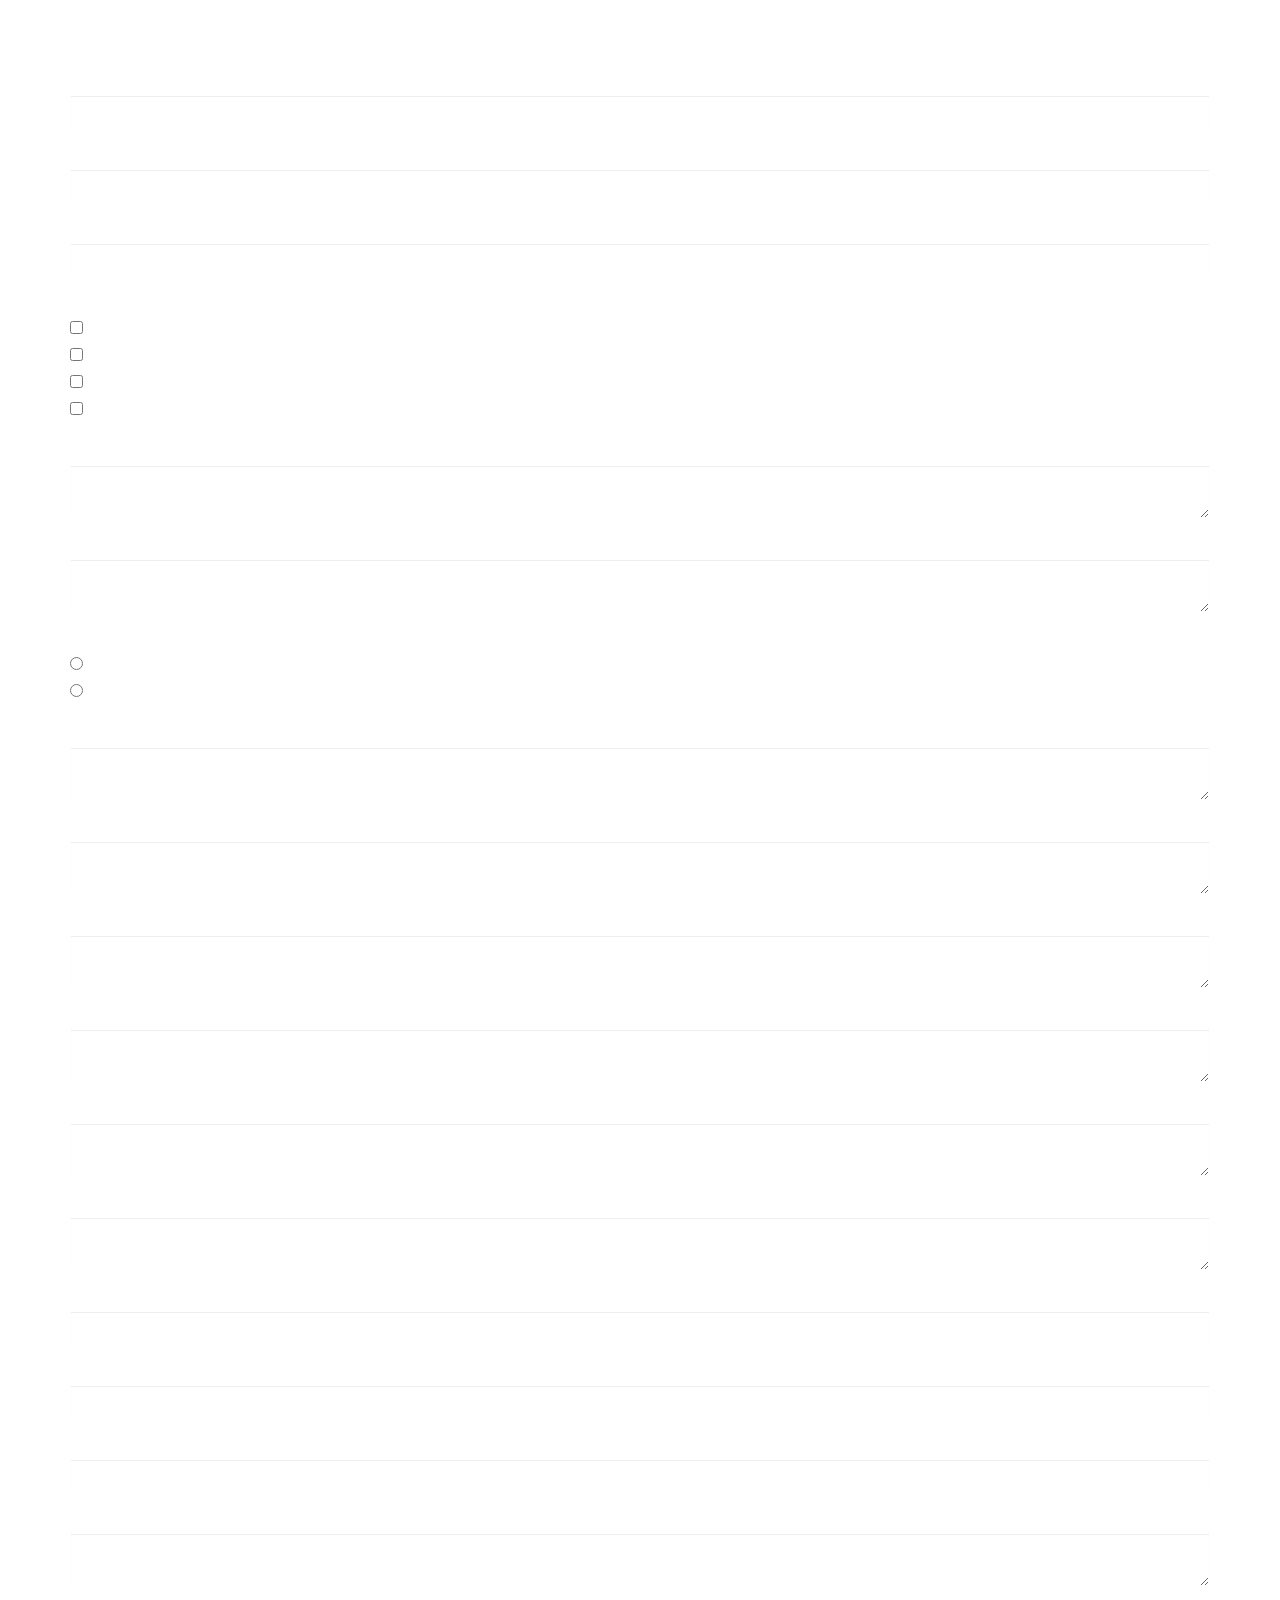
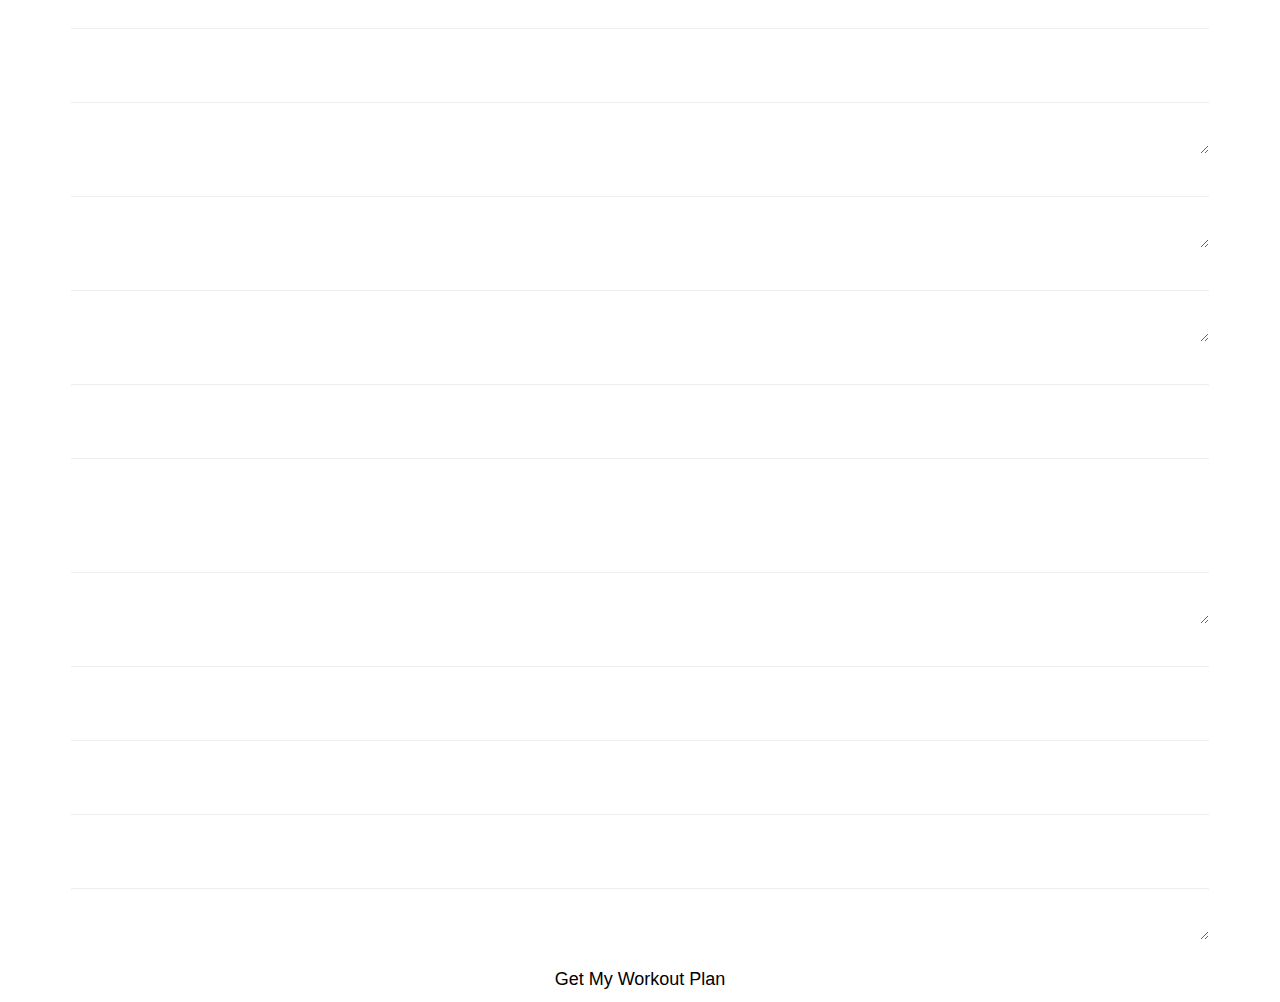
<file: funcionaMain/career-test/index.html>
<!DOCTYPE html>
<html>

<head>
    <title>Career Test</title>
    <meta name="viewport" content="width=device-width, initial-scale=1">
    <link rel="stylesheet" href="https://maxcdn.bootstrapcdn.com/bootstrap/3.4.1/css/bootstrap.min.css">
    <link rel="stylesheet" type="text/css" href="style.css">
</head>

<body>
    <div class="container">
        <div class="row">
            <div class="col-md-12 text-center mt-5 mb-5">
                <h1>Career Test</h1>
            </div>
        </div>
        <form id="chat-form">
            <div class="form-group">
                <label for="name">Name:</label>
                <input type="text" class="form-control" id="name" name="name">
            </div>

            <div class="form-group">
                <label for="age">Age:</label>
                <input type="number" class="form-control" id="age" name="age">
            </div>

            <div class="form-group">
                <label for="gender">Gender:</label>
                <input type="text" class="form-control" id="gender" name="gender">
            </div>

            <div class="form-group">
                <label for="interests">Interests:</label><br>
                <div class="form-check">
                    <input class="form-check-input" type="checkbox" id="reading" name="interests[]" value="reading">
                    <label class="form-check-label" for="reading">
                        Reading and writing fiction
                    </label>
                </div>
                <div class="form-check">
                    <input class="form-check-input" type="checkbox" id="psychology" name="interests[]"
                        value="psychology">
                    <label class="form-check-label" for="psychology">
                        Psychology and understanding why people behave the way they do
                    </label>
                </div>
                <div class="form-check">
                    <input class="form-check-input" type="checkbox" id="music" name="interests[]" value="music">
                    <label class="form-check-label" for="music">
                        Music and going to concerts
                    </label>
                </div>
                <div class="form-check">
                    <input class="form-check-input" type="checkbox" id="positive_impact" name="interests[]"
                        value="positive_impact">
                    <label class="form-check-label" for="positive_impact">
                        Making a positive impact on society and helping others
                    </label>
                </div>
            </div>

            <div class="form-group">
                <label for="education">Education level and academic background:</label>
                <textarea class="form-control" id="education" name="education"></textarea>
            </div>

            <div class="form-group">
                <label for="work_experience">Work experience:</label>
                <textarea class="form-control" id="work_experience" name="work_experience"></textarea>
            </div>

            <div class="form-group">
                <label for="preferred_environment">Preferred work environment:</label><br>
                <div class="form-check">
                    <input class="form-check-input" type="radio" id="office" name="preferred_environment"
                        value="office">
                    <label class="form-check-label" for="office">
                        Office
                    </label>
                </div>
                <div class="form-check">
                    <input class="form-check-input" type="radio" id="remote" name="preferred_environment"
                        value="remote">
                    <label class="form-check-label" for="remote">
                        Remote
                    </label>
                </div>
            </div>

            <div class="form-group">
                <label for="location">Geographic location:</label>
                <textarea class="form-control" id="location" name="location"></textarea>
            </div>

            <div class="form-group">
                <label for="financial_goals">Financial goals:</label>
                <textarea class="form-control" id="financial_goals" name="financial_goals"></textarea>
            </div>

            <div class="form-group">
                <label for="career_goals">Long-term career goals:</label>
                <textarea class="form-control" id="career_goals" name="career_goals"></textarea>
            </div>

            <div class="form-group">
                <label for="skills_strengths">Skills and strengths:</label><br>
                <textarea class="form-control" id="skills_strengths" name="skills_strengths"></textarea>
            </div>

            <div class="form-group">
                <label for="preferred_industries">Preferred industries or job functions:</label>
                <textarea class="form-control" id="preferred_industries" name="preferred_industries"></textarea>
            </div>

            <div class="form-group">
                <label for="timeframe">Timeframe:</label>
                <textarea class="form-control" id="timeframe" name="timeframe"></textarea>
            </div>

            <div class="form-group">
                <label for="education_training">Availability for further education or training:</label>
                <select class="form-control" id="education_training">
                    <option value="yes">Yes</option>
                    <option value="no">No</option>
                </select>
            </div>

            <div class="form-group">
                <label for="education">Educational background:</label>
                <select class="form-control" id="education" name="education">
                    <option value="high-school">High school</option>
                    <option value="college">College</option>
                    <option value="graduate-school">Graduate school</option>
                </select>
            </div>

            <div class="form-group">
                <label for="major">Field of study or major:</label>
                <input type="text" class="form-control" id="major" name="major">
            </div>

            <div class="form-group">
                <label for="interests_hobbies">Interests and hobbies:</label>
                <textarea class="form-control" id="interests_hobbies" name="interests"></textarea>
            </div>

            <div class="form-group">
                <label for="work-environment">Preferred work environment:</label>
                <select class="form-control" id="work-environment" name="work-environment">
                    <option value="office">Office</option>
                    <option value="outdoors">Outdoors</option>
                </select>
            </div>

            <div class="form-group">
                <label for="job-responsibilities">Preferred job responsibilities:</label>
                <textarea class="form-control" id="job-responsibilities" name="job-responsibilities"></textarea>
            </div>

            <div class="form-group">
                <label for="language-skills">Language skills:</label>
                <textarea class="form-control" id="language-skills" name="language-skills"></textarea>
            </div>

            <div class="form-group">
                <label for="personality-traits">Personality traits:</label>
                <textarea class="form-control" id="personality-traits" name="personality-traits"></textarea>
            </div>

            <div class="form-group">
                <label for="desired-salary">Desired salary or income range:</label>
                <input class="form-control" type="text" id="desired-salary" name="desired-salary">
            </div>

            <div class="form-group">
                <label for="preferred-industry">Preferred industry or sector:</label>
                <input class="form-control" type="text" id="preferred-industry" name="preferred-industry"><br><br>
            </div>

            <div class="form-group">
                <label for="challenges">Any challenges or barriers that may affect the user's career
                    choices:</label>
                <textarea class="form-control" id="challenges" name="challenges"></textarea>
            </div>

            <div class="form-group">
                <label for="employment-status">Current employment status:</label>
                <select class="form-control" id="employment-status" name="employment-status">
                    <option value="employed">Employed</option>
                    <option value="unemployed">Unemployed</option>
                    <option value="student">Student</option>
                </select>
            </div>

            <div class="form-group">
                <label for="education-availability">Availability for further education or training:</label>
                <select class="form-control" id="education-availability" name="education-availability">
                    <option value="yes">Yes</option>
                    <option value="no">No</option>
                </select>
            </div>

            <div class="form-group">
                <label for="education-commitment">Level of commitment to further education or training:</label>
                <select class="form-control" id="education-commitment" name="education-commitment">
                    <option value="part-time">Part-time</option>
                    <option value="full-time">Full-time</option>
                </select>
            </div>

            <div class="form-group">
                <label for="challenges">Any challenges or barriers that may affect the user's career
                    choices:</label>
                <textarea class="form-control" id="challenges" name="challenges"></textarea>
            </div>

            <div class="row mb-3">
                <div class="col-md-12 text-center">
                    <button id="submitBtn" type="submit" class="btn btn-primary btn-lg">Get My Workout Plan</button>
                </div>
                <div id="loading-overlay">
                    <div class="spinner"></div>
                </div>
            </div>
        </form>
        <div id="response-container"></div>
        <script src="script.js"></script>
</body>

</html>
</file>
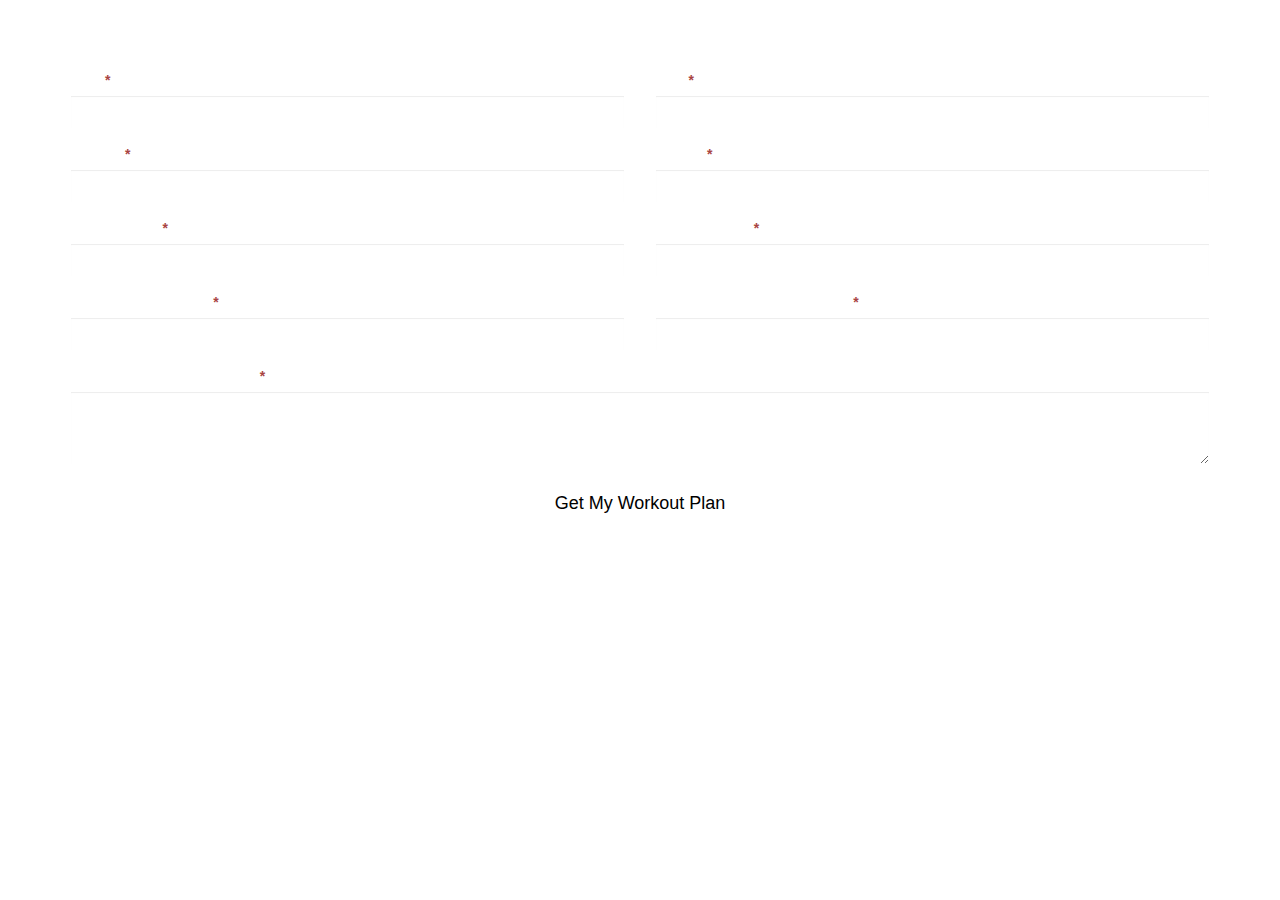
<file: funcionaMain/gym-page/index.html>
<!DOCTYPE html>
<html>

<head>
    <title>Gym Workout Plan</title>
    <meta name="viewport" content="width=device-width, initial-scale=1">
    <link rel="stylesheet" href="https://maxcdn.bootstrapcdn.com/bootstrap/3.4.1/css/bootstrap.min.css">
    <link rel="stylesheet" type="text/css" href="style.css">
</head>

<body>
    <div class="container">
        <div class="row">
            <div class="col-md-12 text-center mt-5 mb-5">
                <h1>Gym Workout Plan</h1>
            </div>
        </div>
        <form id="chat-form">
            <div class="row mb-3">
                <div class="col-md-6">
                    <div class="form-group">
                        <label for="age">Age: <span class="text-danger">*</span></label>
                        <input type="number" class="form-control" id="age" placeholder="Enter age" required>
                    </div>
                </div>
                <div class="col-md-6">
                    <div class="form-group">
                        <label for="sex">Sex: <span class="text-danger">*</span></label>
                        <select class="form-control" id="sex" required>
                            <option value="" selected disabled>Select an option</option>
                            <option value="male">Male</option>
                            <option value="female">Female</option>
                            <option value="other">Other</option>
                        </select>
                    </div>
                </div>
            </div>
            <div class="row mb-3">
                <div class="col-md-6">
                    <div class="form-group">
                        <label for="weight">Weight: <span class="text-danger">*</span></label>
                        <input type="number" class="form-control" id="weight" placeholder="Enter weight in kg" required>
                    </div>
                </div>
                <div class="col-md-6">
                    <div class="form-group">
                        <label for="height">Height: <span class="text-danger">*</span></label>
                        <input type="number" class="form-control" id="height" placeholder="Enter height in cm" required>
                    </div>
                </div>
            </div>
            <div class="row mb-3">
                <div class="col-md-6">
                    <div class="form-group">
                        <label for="goal">Fitness Goal: <span class="text-danger">*</span></label>
                        <select class="form-control" id="goal" required>
                            <option value="" selected disabled>Select an option</option>
                            <option value="lose weight">Lose Weight</option>
                            <option value="gain muscle">Gain Muscle</option>
                        </select>
                    </div>
                </div>
                <div class="col-md-6">
                    <div class="form-group">
                        <label for="activity-level">Activity Level: <span class="text-danger">*</span></label>
                        <select class="form-control" id="activity-level" required>
                            <option value="" selected disabled>Select an option</option>
                            <option value="sedentary">Sedentary</option>
                            <option value="moderate">Moderate</option>
                            <option value="active">Active</option>
                        </select>
                    </div>
                </div>
            </div>
            <div class="row mb-3">
                <div class="col-md-6">
                    <div class="form-group">
                        <label for="frequency">Frequency per week: <span class="text-danger">*</span></label>
                        <select class="form-control" id="frequency" required>
                            <option value="" selected disabled>Select an option</option>
                            <option value="1">1</option>
                            <option value="2">2</option>
                            <option value="3">3</option>
                            <option value="4">4</option>
                            <option value="5">5</option>
                            <option value="6">6</option>
                            <option value="7">7</option>
                        </select>
                    </div>
                </div>
                <div class="col-md-6">
                    <div class="form-group">
                        <label for="duration">Duration of the work per day: <span class="text-danger">*</span></label>
                        <input type="number" class="form-control" id="duration" placeholder="Enter duration in minutes"
                            required>
                    </div>
                </div>
            </div>
            <div class="row mb-3">
                <div class="col-md-12">
                    <div class="form-group">
                        <label for="limitation">Do you have any limitation? <span class="text-danger">*</span></label>
                        <textarea class="form-control" id="limitation" rows="3" required
                            placeholder="Enter any medical conditions"></textarea>
                    </div>
                </div>
            </div>
            <div class="row mb-3">
                <div class="col-md-12 text-center">
                    <button id="submitBtn" type="submit" class="btn btn-primary btn-lg">Get My Workout Plan</button>
                </div>
                <div id="loading-overlay">
                    <div class="spinner"></div>
                </div>

            </div>
        </form>

        <div id="response-container"></div>
        <script src="app.js"></script>
</body>

</html>
</file>
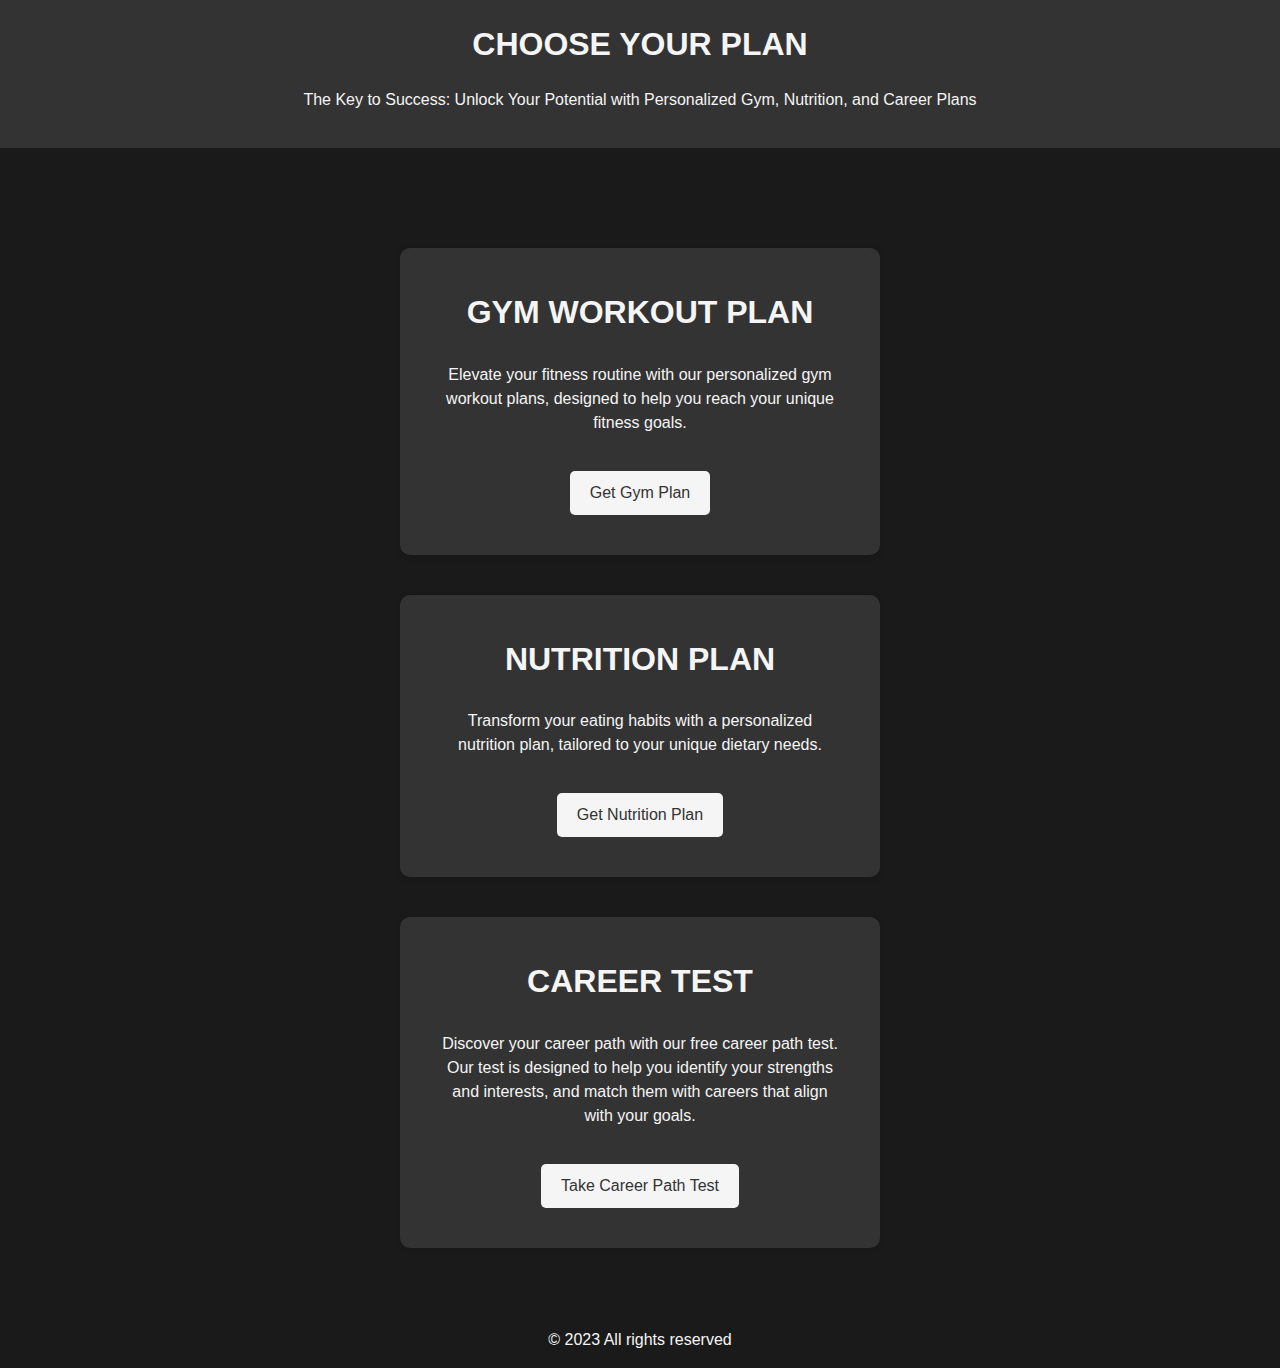
<file: funcionaMain/main-page/index.html>
<!DOCTYPE html>
<html>
<head>
	<title>Choose Your Plan</title>
	<meta name="viewport" content="width=device-width, initial-scale=1.0">
	<link rel="stylesheet" href="style.css">
</head>
<body>
	<header>
		<h1>Choose Your Plan</h1>
		<p>The Key to Success: Unlock Your Potential with Personalized Gym, Nutrition, and Career Plans</p>
	</header>

	<main>
		<div class="plans">
			<div class="plan">
				<h2>Gym Workout Plan</h2>
				<p>Elevate your fitness routine with our personalized gym workout plans, designed to help you reach your unique fitness goals.</p>
				<a href="https://ramivolodarsky.github.io/get-your-plan/funcionaMain/gym-page/index.html" class="btn">Get Gym Plan</a>
			</div>
			<div class="plan">
				<h2>Nutrition Plan</h2>
				<p>Transform your eating habits with a personalized nutrition plan, tailored to your unique dietary needs.</p>
				<a href="https://ramivolodarsky.github.io/get-your-plan/funcionaMain/nutri-page/index.html" class="btn">Get Nutrition Plan</a>
			</div>
			<div class="plan">
				<h2>Career Test</h2>
				<p>Discover your career path with our free career path test. Our test is designed to help you identify your strengths and interests, and match them with careers that align with your goals.</p>
				<a href="https://ramivolodarsky.github.io/get-your-plan/funcionaMain/career-test/index.html" class="btn">Take Career Path Test</a>
			</div>
		</div>
	</main>

	<footer>
		<p>© 2023 All rights reserved</p>
	</footer>
</body>
</html>
</file>
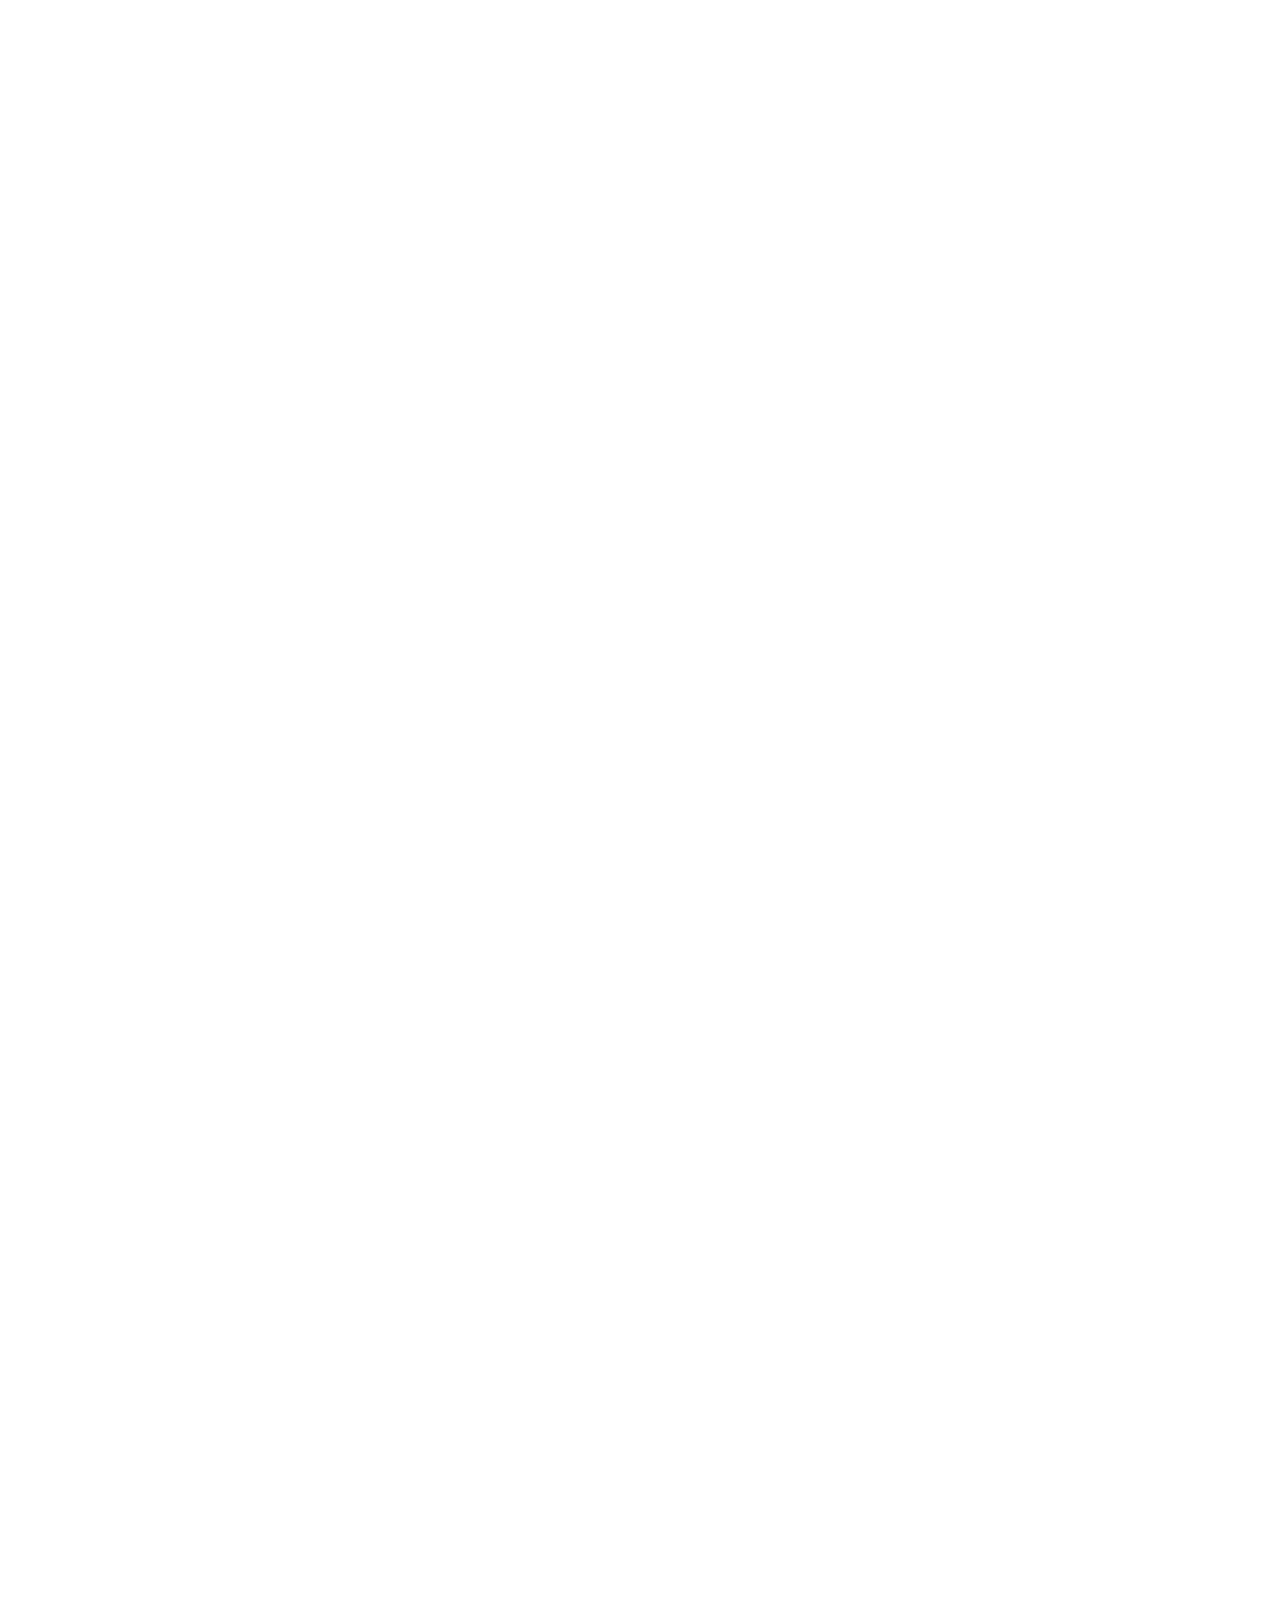
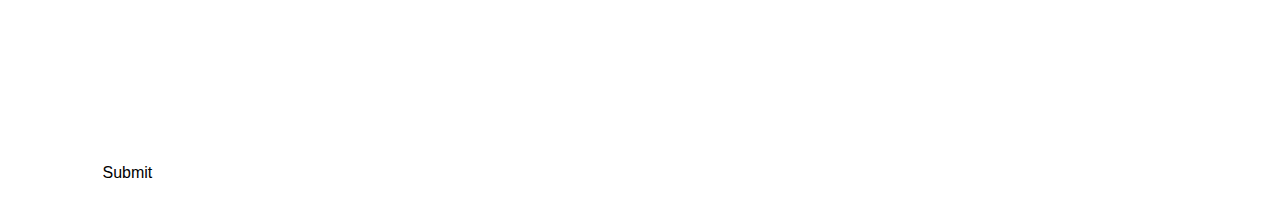
<file: funcionaMain/nutri-page/index.html>
<!DOCTYPE html>
<html lang="en">

<head>
    <meta charset="UTF-8" />
    <meta name="viewport" content="width=device-width, initial-scale=1.0" />
    <title>Nutritional Plan Form</title>
    <link rel="stylesheet" href="https://stackpath.bootstrapcdn.com/bootstrap/4.3.1/css/bootstrap.min.css">
    <link rel="stylesheet" type="text/css" href="style.css">
</head>

<body>
    <div class="container">
        <h1 class="text-center mt-5 mb-4">Nutritional Plan Form</h1>
        <form id="form">
            <div class="form-group">
                <label for="name">Name</label>
                <input type="text" class="form-control" id="name" placeholder="Enter your name">
            </div>
            <div class="form-row">
                <div class="form-group col-md-6">
                    <label for="age">Age</label>
                    <input type="number" class="form-control" id="age" placeholder="Enter your age">
                </div>
                <div class="form-group col-md-6">
                    <label for="gender">Gender</label>
                    <select class="form-control" id="gender">
                        <option>Male</option>
                        <option>Female</option>
                        <option>Other</option>
                    </select>
                </div>
            </div>
            <div class="form-group">
                <label for="weight">Weight (in pounds)</label>
                <input type="number" class="form-control" id="weight" placeholder="Enter your weight">
            </div>
            <div class="form-group">
                <label for="height">Height (in feet)</label>
                <input type="number" class="form-control" id="height" placeholder="Enter your height">
            </div>
            <div class="form-group">
                <label for="job">Job</label>
                <input type="text" class="form-control" id="job" placeholder="Enter your job">
            </div>
            <div class="form-group">
                <label for="exercise">Exercise</label>
                <input type="text" class="form-control" id="exercise" placeholder="Enter your exercise routine">
            </div>
            <div class="form-group">
                <label for="eating-habits">Eating Habits</label>
                <input type="text" class="form-control" id="eating-habits" placeholder="Enter your eating habits">
            </div>
            <div class="form-group">
                <label for="allergies">Allergies</label>
                <input type="text" class="form-control" id="allergies" placeholder="Enter any allergies">
            </div>
            <div class="form-group">
                <label for="health-goals">Health Goals</label>
                <input type="text" class="form-control" id="health-goals" placeholder="Enter your health goals">
            </div>
            <div class="form-group">
                <label for="dietary-concerns">Dietary Concerns</label>
                <input type="text" class="form-control" id="dietary-concerns" placeholder="Enter any dietary concerns">
            </div>
            <div class="form-group">
                <label for="cravings">Cravings</label>
                <input type="text" class="form-control" id="cravings" placeholder="Enter any food cravings">
            </div>
            <div class="form-group">
                <label for="dietary-preferences">Dietary Preferences</label>
                <input type="text" class="form-control" id="dietary-preferences"
                    placeholder="Enter any dietary preferences">
            </div>
            <div class="form-group">
                <label for="schedule">Schedule</label>
                <input type="text" class="form-control" id="schedule" placeholder="Enter your daily schedule">
            </div>
            <div class="form-group">
                <label for="time-availability">Time Availability</label>
                <input type="text" class="form-control" id="time-availability" placeholder="Enter your available time">
            </div>
            <div class="form-group">
                <label for="meal-preferences">Meal Preferences</label>
                <input type="text" class="form-control" id="meal-preferences" placeholder="Enter any meal preferences">
            </div>
            <div class="form-group">
                <label for="family-history">Family History</label>
                <input type="text" class="form-control" id="family-history" placeholder="Enter your family history">
            </div>
            <div class="form-group">
                <label for="budget">Budget (per week)</label>
                <input type="number" class="form-control" id="budget" placeholder="Enter your weekly budget"
                    name="budget" required>
            </div>
            <div class="form-group">
                <label for="medication">Current Medication:</label>
                <input type="text" class="form-control" id="medication" placeholder="Enter your current medication"
                    name="medication" required>
            </div>
            <div class="form-group">
                <label for="sleep_apnea">Sleep Apnea:</label>
                <input type="text" class="form-control" id="sleep_apnea"
                    placeholder="Enter whether you have sleep apnea or not" name="sleep_apnea" required>
            </div>
            <div class="form-group">
                <label for="submit"></label>
                <button type="submit" class="btn btn-primary" id="submit">Submit</button>
                <div id="loading-overlay">
                    <div class="spinner"></div>
                </div>
            </div>
        </form>
        <div id="response-container"></div>
    </div>
    <script src="script.js"></script>
    </div>
</body>

</html>
</file>
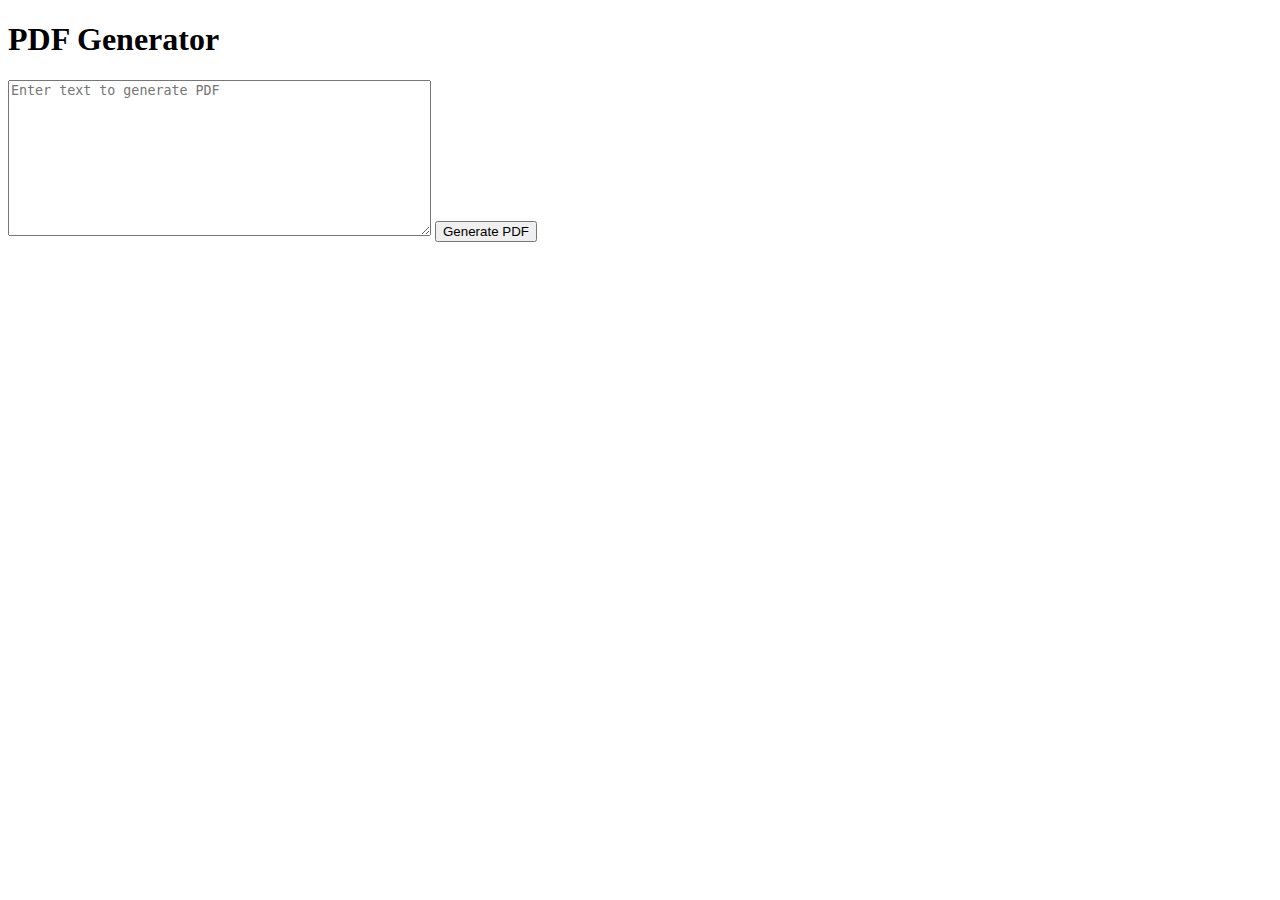
<file: funcionaMain/pdftest.html>
<!DOCTYPE html>
<html lang="en">

<head>
    <meta charset="UTF-8">
    <meta name="viewport" content="width=device-width, initial-scale=1.0">
    <title>PDF Generator</title>
</head>

<body>
    <h1>PDF Generator</h1>
    <textarea id="text-input" rows="10" cols="50" placeholder="Enter text to generate PDF"></textarea>
    <button id="generate-pdf-btn">Generate PDF</button>
    <script>
        document.getElementById('generate-pdf-btn').addEventListener('click', async () => {
            const text = document.getElementById('text-input').value;
            if (!text) {
                alert('Please enter some text.');
                return;
            }

            try {
                const formData = new FormData();
                formData.append('text', text);

                const response = await fetch('https://30b5-190-17-61-41.sa.ngrok.io/generate-pdf', {
                    method: 'POST',
                    body: formData,
                });

                if (!response.ok) {
                    throw new Error('Network response was not ok');
                }

                const blob = await response.blob();
                const url = window.URL.createObjectURL(blob);
                const link = document.createElement('a');
                link.href = url;
                link.setAttribute('download', 'output.pdf');
                document.body.appendChild(link);
                link.click();
                document.body.removeChild(link);
            } catch (error) {
                alert('Error generating PDF. Please try again later.');
            }
        });
    </script>
</body>

</html>
</file>
<file: funcionaMain/career-test/style.css>
body {
    background: url('https://wallpaperaccess.com/full/670445.jpg') no-repeat center center fixed;
    background-size: cover;
    color: #fff;
}

.form-group label {
    color: #fff;
}

.form-control {
    background-color: transparent;
    border: 1px solid #fff;
    border-radius: 0;
    color: #fff;
}

.form-control:focus {
    background-color: #fff;
    color: #000;
}

.form-control::placeholder {
    color: #fff;
    opacity: 0.6;
}

.btn-primary {
    background-color: #fff;
    border-color: #fff;
    color: #000;
    border-radius: 0;
}

.btn-primary:hover,
.btn-primary:focus,
.btn-primary:active {
    background-color: #000;
    border-color: #000;
    color: #fff;
}

.col-md-6:nth-child(odd) {
    padding-right: 15px;
}

.col-md-6:nth-child(even) {
    padding-left: 15px;
}

#response-container {
    white-space: pre-wrap;
    font-family: Arial, sans-serif;
    font-size: 14px;
    line-height: 1.5;
    color: #f9f9f9;
}

#response-container p {
    margin: 0;
    padding: 0;
}

#loading-overlay {
    display: none;
    position: absolute;
    top: 50%;
    left: 50%;
    transform: translate(-50%, -50%);
}

#loading-overlay.show {
    display: block;
}

.spinner {
    border: 16px solid #f3f3f3;
    border-top: 16px solid #000000;
    border-radius: 50%;
    width: 120px;
    height: 120px;
    animation: spin 2s linear infinite;
}

@keyframes spin {
    0% {
        transform: rotate(0deg);
    }

    100% {
        transform: rotate(360deg);
    }
}
</file>
<file: funcionaMain/gym-page/style.css>
body {
    background: url('https://wallpaperaccess.com/full/670445.jpg') no-repeat center center fixed;
    background-size: cover;
    color: #fff;
}

.form-group label {
    color: #fff;
}

.form-control {
    background-color: transparent;
    border: 1px solid #fff;
    border-radius: 0;
    color: #fff;
}

.form-control:focus {
    background-color: #fff;
    color: #000;
}

.form-control::placeholder {
    color: #fff;
    opacity: 0.6;
}

.btn-primary {
    background-color: #fff;
    border-color: #fff;
    color: #000;
    border-radius: 0;
}

.btn-primary:hover,
.btn-primary:focus,
.btn-primary:active {
    background-color: #000;
    border-color: #000;
    color: #fff;
}

.col-md-6:nth-child(odd) {
    padding-right: 15px;
}

.col-md-6:nth-child(even) {
    padding-left: 15px;
}

#response-container {
    white-space: pre-wrap;
    font-family: Arial, sans-serif;
    font-size: 14px;
    line-height: 1.5;
    color: #f9f9f9;
}

#response-container p {
    margin: 0;
    padding: 0;
}

#loading-overlay {
    display: none;
    position: absolute;
    top: 50%;
    left: 50%;
    transform: translate(-50%, -50%);
}

#loading-overlay.show {
    display: block;
}

.spinner {
    border: 16px solid #f3f3f3;
    border-top: 16px solid #000000;
    border-radius: 50%;
    width: 120px;
    height: 120px;
    animation: spin 2s linear infinite;
}

@keyframes spin {
    0% {
        transform: rotate(0deg);
    }

    100% {
        transform: rotate(360deg);
    }
}
</file>
<file: funcionaMain/main-page/style.css>
body {
	font-family: 'Helvetica Neue', sans-serif;
	font-size: 16px;
	line-height: 1.5;
	background-color: #1a1a1a;
	color: #f5f5f5;
	margin: 0;
	padding: 0;
}

header {
	background-color: #333;
	color: #f5f5f5;
	padding: 20px;
	text-align: center;
}

h1 {
	margin: 0;
	font-size: 2em;
	font-weight: bold;
	text-transform: uppercase;
}

main {
	max-width: 800px;
	margin: 0 auto;
	padding: 40px;
	text-align: center;
}

.plans {
	display: flex;
	flex-wrap: wrap;
	justify-content: center;
	margin-top: 40px;
}

.plan {
	background-color: #333;
	border-radius: 10px;
	box-shadow: 0 2px 6px rgba(0, 0, 0, 0.1);
	margin: 20px;
	padding: 40px;
	text-align: center;
	max-width: 400px;
}

h2 {
	font-size: 2em;
	margin-top: 0;
	text-transform: uppercase;
	color: #f5f5f5;
}

p {
	font-size: 1em;
	line-height: 1.5;
	margin-top: 20px;
	color: #f5f5f5;
}

.btn {
	display: inline-block;
	background-color: #f5f5f5;
	color: #333;
	padding: 10px 20px;
	border-radius: 5px;
	margin-top: 20px;
	text-decoration: none;
	transition: background-color 0.3s ease-in-out, color 0.3s ease-in-out;
}

.btn:hover {
	background-color: #333;
	color: #f5f5f5;
}

footer {
  text-align: center;
}
</file>
<file: funcionaMain/nutri-page/style.css>
body {
    background: url('https://images.squarespace-cdn.com/content/v1/55bc0f3be4b07e0f753f5bd1/1538329057862-XY4XV0OBVDC9JM172A3Z/chalk+board+cover.jpg?format=1500w') no-repeat center center fixed;
    background-size: cover;
    color: #fff;
}

.form-group label {
    color: #fff;
}

.form-control {
    background-color: transparent;
    border: 1px solid #fff;
    border-radius: 0;
    color: #fff;
}

.form-control:focus {
    background-color: #fff;
    color: #000;
}

.form-control::placeholder {
    color: #fff;
    opacity: 0.6;
}

.btn-primary {
    background-color: #fff;
    border-color: #fff;
    color: #000;
    border-radius: 0;
}

.btn-primary:hover,
.btn-primary:focus,
.btn-primary:active {
    background-color: #000;
    border-color: #000;
    color: #fff;
}

.col-md-6:nth-child(odd) {
    padding-right: 15px;
}

.col-md-6:nth-child(even) {
    padding-left: 15px;
}

#response-container {
    white-space: pre-wrap;
    font-family: Arial, sans-serif;
    font-size: 14px;
    line-height: 1.5;
    color: #f9f9f9;
}

#response-container p {
    margin: 0;
    padding: 0;
}

#loading-overlay {
    display: none;
    position: absolute;
    top: 50%;
    left: 50%;
    transform: translate(-50%, -50%);
}

#loading-overlay.show {
    display: block;
}

.spinner {
    border: 16px solid #f3f3f3;
    border-top: 16px solid #000000;
    border-radius: 50%;
    width: 120px;
    height: 120px;
    animation: spin 2s linear infinite;
}

@keyframes spin {
    0% {
        transform: rotate(0deg);
    }

    100% {
        transform: rotate(360deg);
    }
}
</file>
